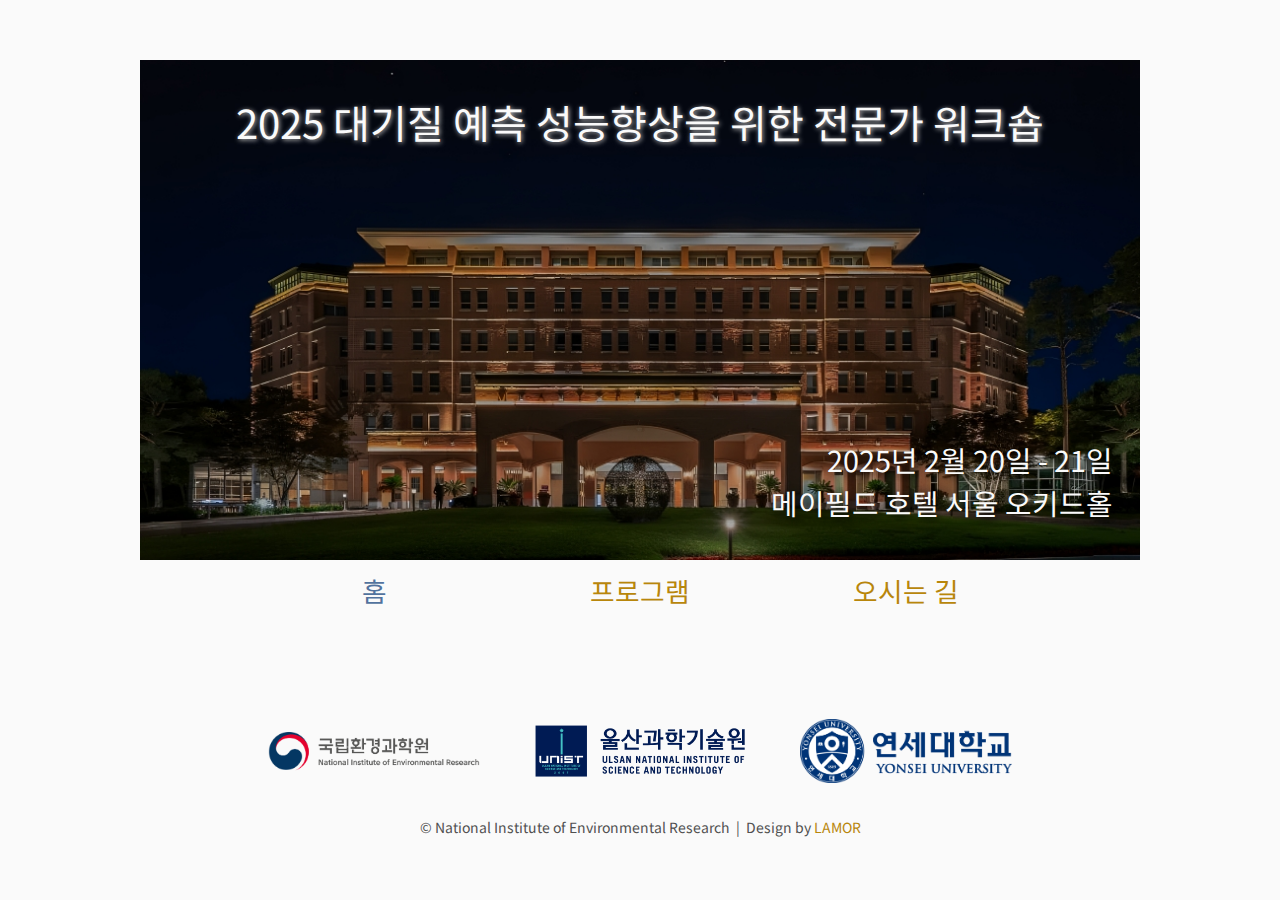
<file: index.html>
<!DOCTYPE html>
<html lang='kr'>

<head>
    <base href=".">
    <link rel="stylesheet" type="text/css" media="all" href="assets/main.css"/>
    <link rel="icon" type="image/png" href="assets/favicon.png">
    <meta name="description" content="Conference Template">
    <meta name="resource-type" content="document">
    <meta name="distribution" content="global">
    <meta name="KeyWords" content="Conference">
    <title>2025 대기질 예측 성능향상을 위한 전문가 워크숍</title>
</head>

<body>

    <div class="banner">
        <img src="assets/venue.jpg" alt="Conference Venue" style="max-width: 100%;">
        <div class="top-left">
            <span class="title1">2025 대기질 예측 성능향상을 위한 전문가 워크숍</span>
        </div>
        <div class="bottom-right">
            2025년 2월 20일 - 21일 <br> 메이필드 호텔 서울 오키드홀
        </div>
    </div>

    <table class="navigation">
        <tr>
            <td class="navigation">
                <a class="current" title="Conference Home Page" href=".">홈</a>
            </td>
            <td class="navigation">
                <a title="Conference Program" href="program">프로그램</a> 
            </td>
            <td class="navigation">
                <a title="Directions to the Conference" href="directions">오시는 길</a>
            </td>
        </tr>
    </table>
    
    <footer>

        <table class="sponsors">
            <tr>
                <td class="sponsor">
                    <a href="https://www.nier.go.kr/NIER/index.do">
                        <img src="assets/logo_nier.png" alt="First Sponsor, NIER">
                    </a>
                </td>
                <td class="sponsor">
                    <a href="https://unisthwpl.wixsite.com/unisthwpl/">
                        <img src="assets/logo_unist.png" alt="Second Sponsor, UNIST">
                    </a>
                </td>
                <td class="sponsor">
                    <a href="https://lamor.yonsei.ac.kr/">
                        <img src="assets/logo_yonsei.png" alt="Third Sponsor, Yonsei">
                    </a>
                </td>
            </tr>
        </table>
    
            &copy; National Institute of Environmental Research
            &nbsp;|&nbsp; Design by <a href="https://lamor.yonsei.ac.kr/">LAMOR</a>
        </footer>
    
</body>
</html>
</file>
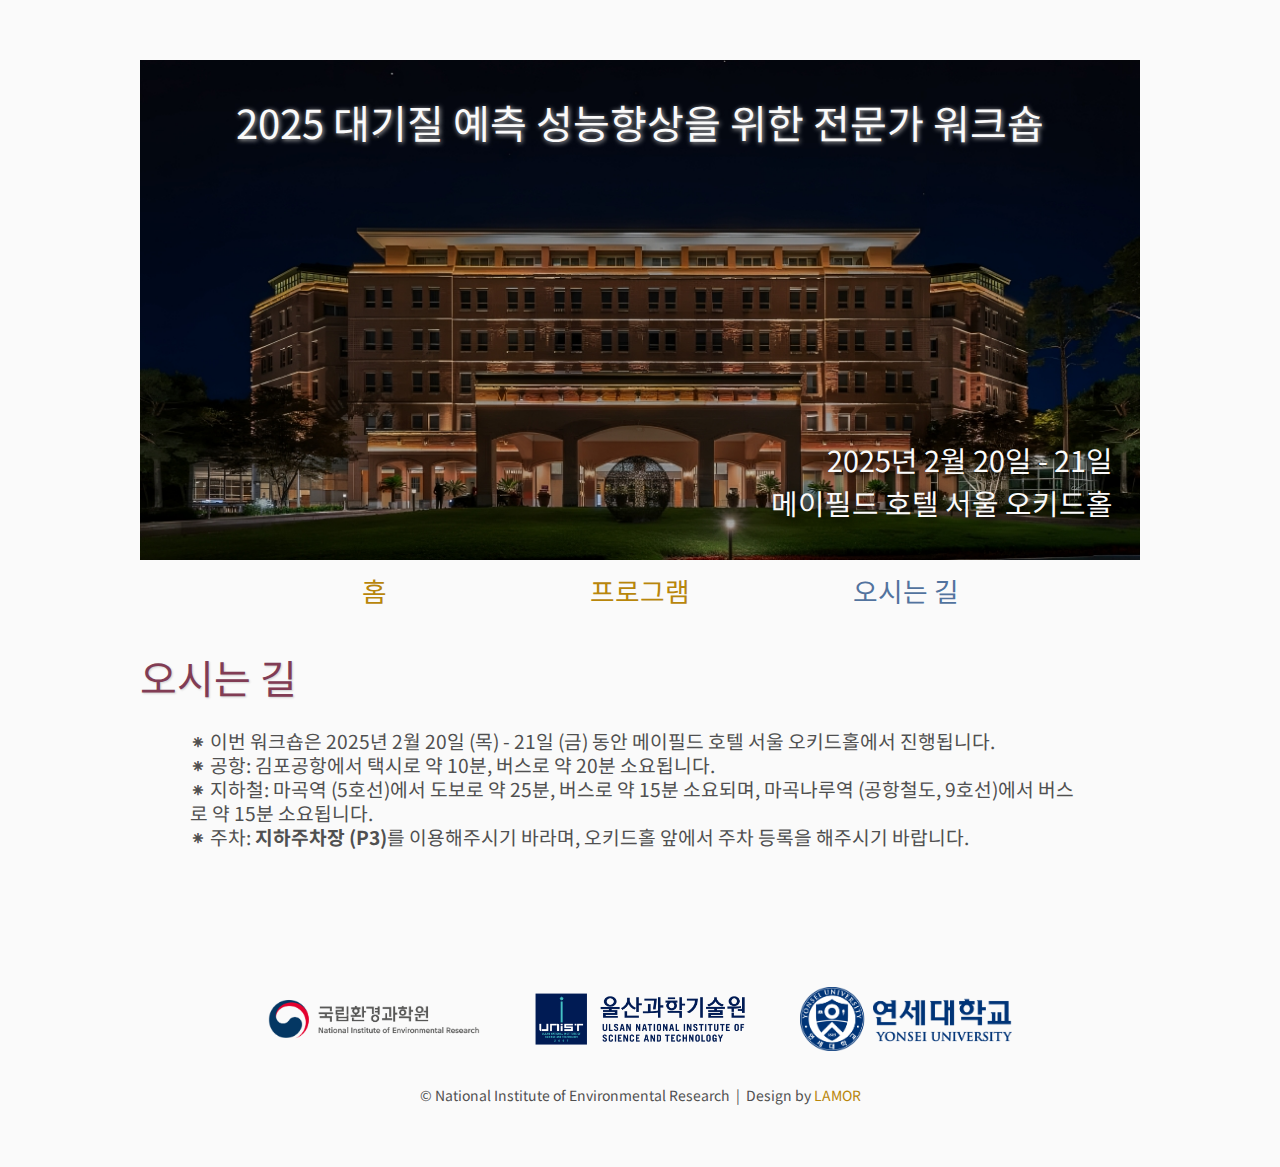
<file: directions/index.html>
<!DOCTYPE html>
<html lang='en'>

<head>
    <base href="..">
    <link rel="stylesheet" type="text/css" media="all" href="assets/main.css"/>
    <link rel="icon" type="image/png" href="assets/favicon.png">
    <meta name="description" content="Conference Template">
    <meta name="resource-type" content="document">
    <meta name="distribution" content="global">
    <meta name="KeyWords" content="Conference">
    <title>오시는 길 | 2025 대기질 예측 성능향상을 위한 전문가 워크숍</title>
</head>

<body>

    <div class="banner">
        <img src="assets/venue.jpg" alt="Conference Venue" style="max-width: 100%;">
        <div class="top-left">
            <span class="title1">2025 대기질 예측 성능향상을 위한 전문가 워크숍</span>
        </div>
        <div class="bottom-right">
            2025년 2월 20일 - 21일 <br> 메이필드 호텔 서울 오키드홀
        </div>
    </div>

    <table class="navigation">
        <tr>
            <td class="navigation">
                <a title="Conference Home Page" href=".">홈</a>
            </td>
            <td class="navigation">
                <a title="Conference Program" href="program">프로그램</a> 
            </td>
            <td class="navigation">
                <a class="current" title="Directions to the Conference" href="directions">오시는 길</a>
            </td>
        </tr>
    </table>


    <h2>오시는 길</h2>
    <p>
        ⁕ 이번 워크숍은 2025년 2월 20일 (목) - 21일 (금) 동안 메이필드 호텔 서울 오키드홀에서 진행됩니다. <br>
        ⁕ 공항: 김포공항에서 택시로 약 10분, 버스로 약 20분 소요됩니다. <br>
        ⁕ 지하철: 마곡역 (5호선)에서 도보로 약 25분, 버스로 약 15분 소요되며, 마곡나루역 (공항철도, 9호선)에서 버스로 약 15분 소요됩니다. <br>
        ⁕ 주차: <b>지하주차장 (P3)</b>를 이용해주시기 바라며, 오키드홀 앞에서 주차 등록을 해주시기 바랍니다. <br>
    </p>


    <!--
	* 카카오맵 - 약도서비스
	* 한 페이지 내에 약도를 2개 이상 넣을 경우에는
	* 약도의 수 만큼 소스를 새로 생성, 삽입해야 합니다.
-->

    <div style="display: flex; justify-content: center; align-items: center;">
        <!-- 1. 약도 노드 -->
        <div id="daumRoughmapContainer1739847244139" class="root_daum_roughmap root_daum_roughmap_landing"></div>
    </div>

    <!-- 2. 설치 스크립트 -->
    <script charset="UTF-8" class="daum_roughmap_loader_script" src="https://ssl.daumcdn.net/dmaps/map_js_init/roughmapLoader.js"></script>

    <!-- 3. 실행 스크립트 -->
    <script charset="UTF-8">
    new daum.roughmap.Lander({
        "timestamp" : "1739847244139",
        "key" : "2n3m7",
        "mapWidth" : "800",
        "mapHeight" : "600"
    }).render();
    </script>



    <footer>
    <table class="sponsors">
        <tr>
            <td class="sponsor">
                <a href="https://www.nier.go.kr/NIER/index.do">
                    <img src="assets/logo_nier.png" alt="First Sponsor, NIER">
                </a>
            </td>
            <td class="sponsor">
                <a href="https://unisthwpl.wixsite.com/unisthwpl/">
                    <img src="assets/logo_unist.png" alt="Second Sponsor, UNIST">
                </a>
            </td>
            <td class="sponsor">
                <a href="https://lamor.yonsei.ac.kr/">
                    <img src="assets/logo_yonsei.png" alt="Third Sponsor, Yonsei">
                </a>
            </td>
        </tr>
    </table>

        &copy; National Institute of Environmental Research
        &nbsp;|&nbsp; Design by <a href="https://lamor.yonsei.ac.kr/">LAMOR</a>
    </footer>

</body>
</html>
</file>
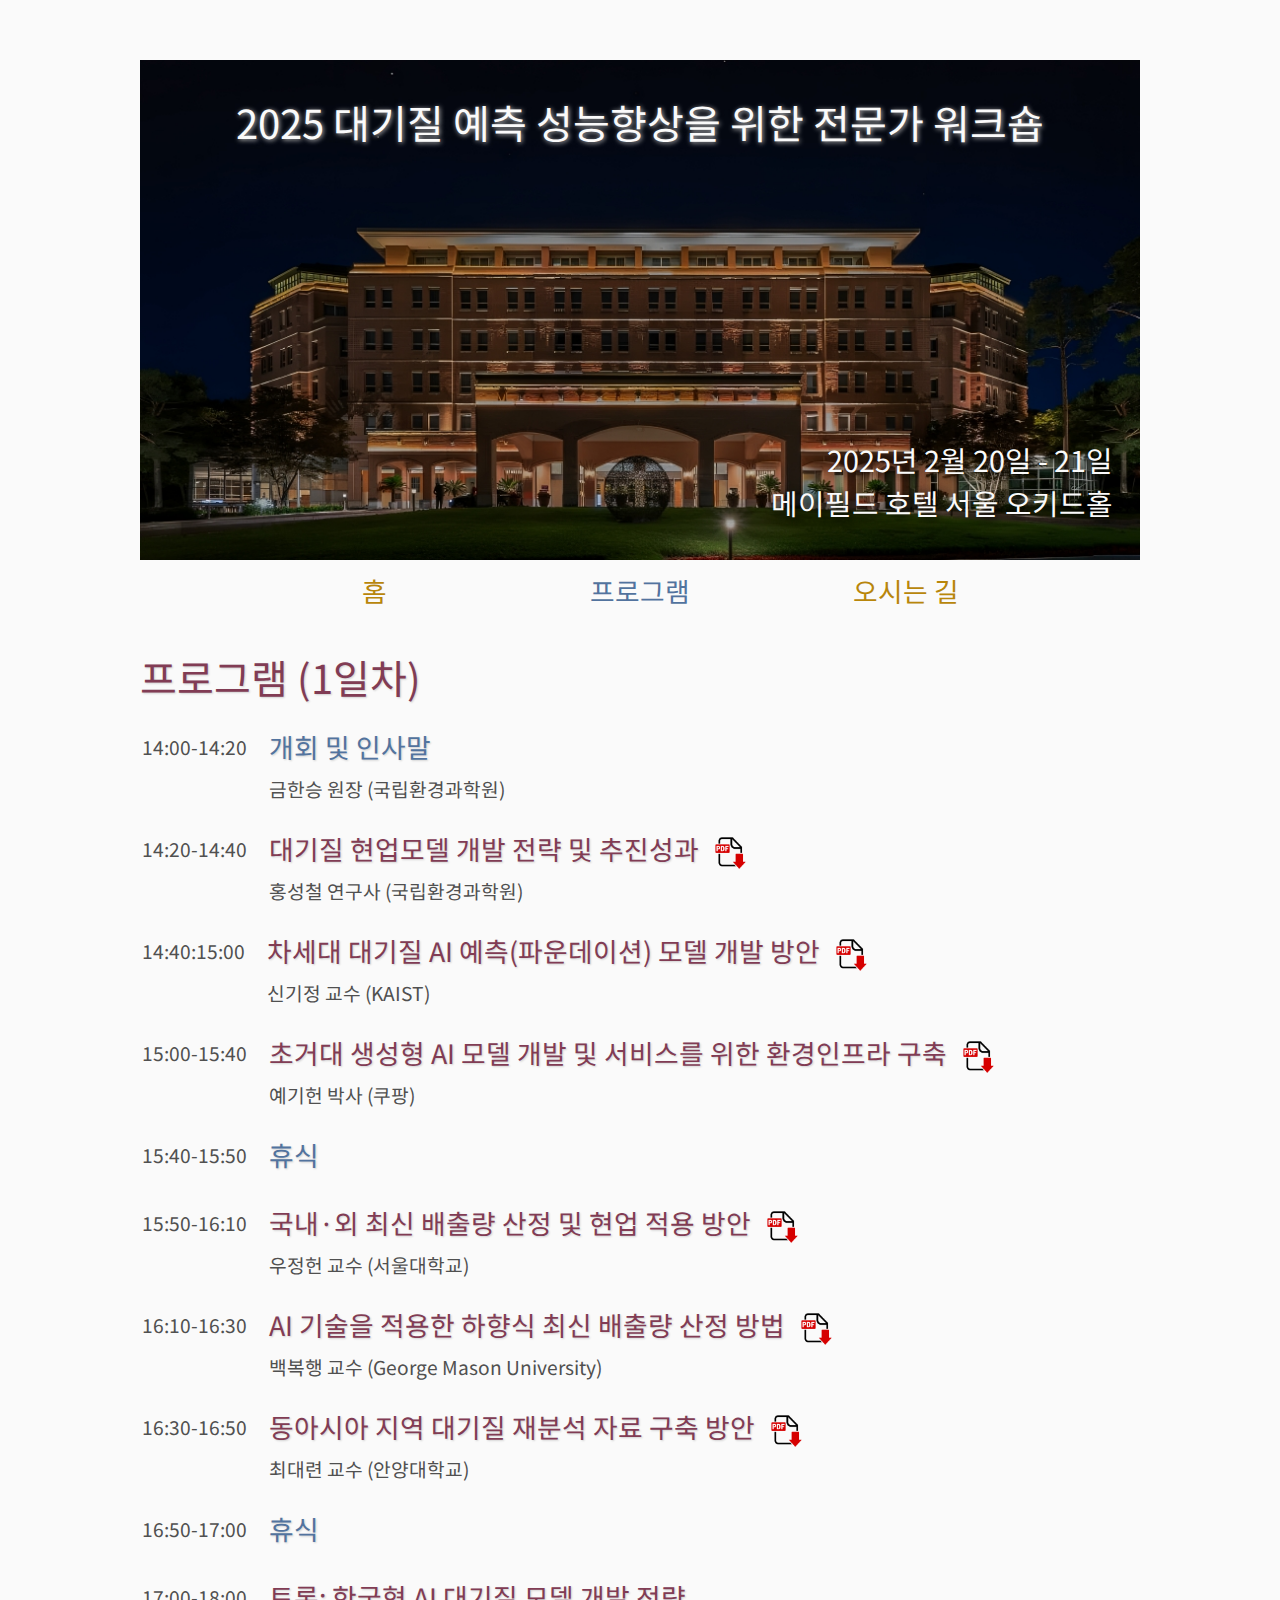
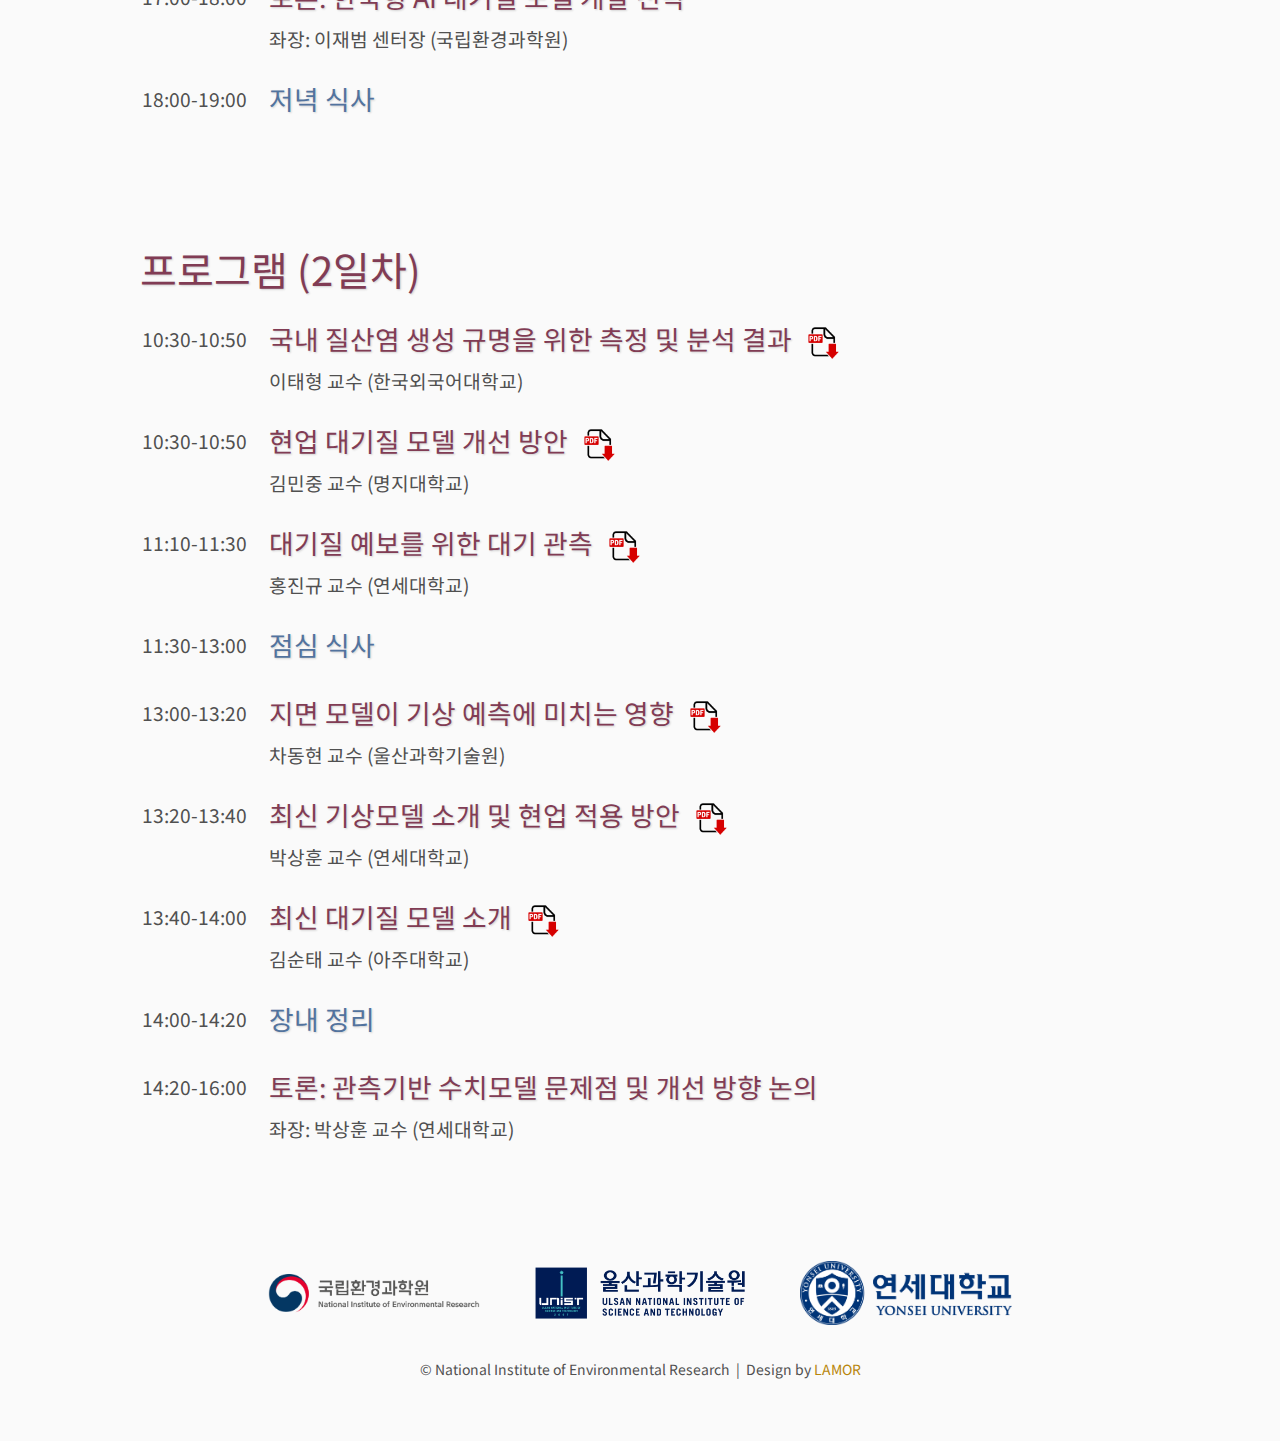
<file: program/index.html>
<!DOCTYPE html>
<html lang='en'>

<head>
    <base href="..">
    <link rel="stylesheet" type="text/css" media="all" href="assets/main.css"/>
    <link rel="icon" type="image/png" href="assets/favicon.png">
    <meta name="description" content="Conference Template">
    <meta name="resource-type" content="document">
    <meta name="distribution" content="global">
    <meta name="KeyWords" content="Conference">
    <title>프로그램 | 2025 대기질 예측 성능향상을 위한 전문가 워크숍</title>
</head>

<body>

    <div class="banner">
        <img src="assets/venue.jpg" alt="Conference Venue" style="max-width: 100%;">
        <div class="top-left">
            <span class="title1">2025 대기질 예측 성능향상을 위한 전문가 워크숍</span>
        </div>
        <div class="bottom-right">
            2025년 2월 20일 - 21일 <br> 메이필드 호텔 서울 오키드홀
        </div>
    </div>


    <table class="navigation">
        <tr>
            <td class="navigation">
                <a title="Conference Home Page" href=".">홈</a>
            </td>
            <td class="navigation">
                <a class="current" title="Conference Program" href="program">프로그램</a> 
            </td>
            <td class="navigation">
                <a title="Directions to the Conference" href="directions">오시는 길</a>
            </td>
        </tr>
    </table>

    <h2>프로그램 (1일차)</h2>

    <table>
        <tr>
            <td class="date" rowspan="2">
                14:00-14:20
            </td>
            <td class="title-special">
                개회 및 인사말
            </td>
        </tr>
        <tr>
            <td class="speaker">
                금한승 원장 (국립환경과학원)
            </td>
        </tr>

    </table>

    <table>
        <tr>
            <td class="date" rowspan="3">
                14:20-14:40
            </td>
            <td class="title">
                대기질 현업모델 개발 전략 및 추진성과
                <a href="https://drive.google.com/file/d/1mOiQBSXRhFzt1TNvODhitvvrh7rjntNo/view?usp=sharing">
                    <img src="assets/pdf.png" alt="PDF download" class="pdf-icon">
                </a>
            </td>
        </tr>
        <tr>
            <td class="speaker">
                홍성철 연구사 (국립환경과학원)
            </td>
        </tr>
    </table>

    <table>
        <tr>
            <td class="date" rowspan="3">
                14:40:15:00
            </td>
            <td class="title">
                차세대 대기질 AI 예측(파운데이션) 모델 개발 방안
                <a href="https://drive.google.com/file/d/1WBMohJLHqjSQL7YZFr0TjGrqAyINiEFc/view?usp=sharing">
                    <img src="assets/pdf.png" alt="PDF download" class="pdf-icon">
                </a>

            </td>
        </tr>
        <tr>
            <td class="speaker">
                신기정 교수 (KAIST)
            </td>
        </tr>
    </table>

    <table>
        <tr>
            <td class="date" rowspan="3">
                15:00-15:40
            </td>
            <td class="title">
                초거대 생성형 AI 모델 개발 및 서비스를 위한 환경인프라 구축
                <a href="https://drive.google.com/file/d/1Ndw15-nk0zZxHzm-CSqz5nUg-0v9Pf3X/view?usp=sharing">
                    <img src="assets/pdf.png" alt="PDF download" class="pdf-icon">
                </a>
            </td>
        </tr>
        <tr>
            <td class="speaker">
                예기헌 박사 (쿠팡)
            </td>
        </tr>
    </table>

    <table>
        <tr>
            <td class="date" rowspan="3">
                15:40-15:50
            </td>
            <td class="title-special">
                휴식
            </td>
        </tr>
    </table>

    <table>
        <tr>
            <td class="date" rowspan="2">
                15:50-16:10
            </td>
            <td class="title">
                국내·외 최신 배출량 산정 및 현업 적용 방안
                <a href="https://drive.google.com/file/d/1mVMSBK2jbYbml-Sop7IXNCG_Kda9i7UI/view?usp=sharing">
                    <img src="assets/pdf.png" alt="PDF download" class="pdf-icon">
                </a>
            </td>
        </tr>
        <tr>
            <td class="speaker">
                우정헌 교수 (서울대학교)
            </td>
        </tr>
    </table>

    <table>
        <tr>
            <td class="date" rowspan="3">
                16:10-16:30
            </td>
            <td class="title">
                AI 기술을 적용한 하향식 최신 배출량 산정 방법
                <a href="https://drive.google.com/file/d/1yNuBOnXdw9hgpcN6nApqgSe33gVowEgS/view">
                    <img src="assets/pdf.png" alt="PDF download" class="pdf-icon">
                </a>
            </td>
        </tr>
        <tr>
            <td class="speaker">
                백복행 교수 (George Mason University)
            </td>
        </tr>
    </table>

    <table>
        <tr>
            <td class="date" rowspan="2">
                16:30-16:50
            </td>
            <td class="title">
                동아시아 지역 대기질 재분석 자료 구축 방안
                <a href="https://drive.google.com/file/d/1Hu_FCy6UuPqYrZu2ICCbMV7mRy0EconP/view?usp=sharing">
                    <img src="assets/pdf.png" alt="PDF download" class="pdf-icon">
                </a>

            </td>
        </tr>
        <tr>
            <td class="speaker">
                최대련 교수 (안양대학교)
            </td>
        </tr>
    </table>

    <table>
        <tr>
            <td class="date" rowspan="2">
                16:50-17:00
            </td>
            <td class="title-special">
                휴식
            </td>
        </tr>
    </table>


    <table>
        <tr>
            <td class="date" rowspan="2">
                17:00-18:00
            </td>
            <td class="title">
                토론: 한국형 AI 대기질 모델 개발 전략
            </td>
        </tr>
        <tr>
            <td class="speaker">
                좌장: 이재범 센터장 (국립환경과학원)
            </td>
        </tr>
    </table>

    <table>
        <tr>
            <td class="date" rowspan="2">
                18:00-19:00
            </td>
            <td class="title-special">
                저녁 식사
            </td>
        </tr>
    </table>


    <br>
    <br>

    <h2>프로그램 (2일차)</h2>
    <table>
        <tr>
            <td class="date" rowspan="2">
                10:30-10:50
            </td>
            <td class="title">
                국내 질산염 생성 규명을 위한 측정 및 분석 결과
                <a href="https://drive.google.com/file/d/1JRg3BfYk5nDkpPIEH-JITy-AFUgmzEx9/view?usp=sharing">
                    <img src="assets/pdf.png" alt="PDF download" class="pdf-icon">
                </a>
            </td>
        </tr>
        <tr>
            <td class="speaker">
                이태형 교수 (한국외국어대학교)
            </td>
        </tr>
    </table>

    <table>
        <tr>
            <td class="date" rowspan="2">
                10:30-10:50
            </td>
            <td class="title">
                현업 대기질 모델 개선 방안
                <a href="https://drive.google.com/file/d/1g8hhObvtHcs6AtBXBdKdmfp5SO92NJMp/view?usp=sharing">
                    <img src="assets/pdf.png" alt="PDF download" class="pdf-icon">
                </a>
            </td>
        </tr>
        <tr>
            <td class="speaker">
                김민중 교수 (명지대학교)

            </td>
        </tr>
    </table>

    <table>
        <tr>
            <td class="date" rowspan="2">
                11:10-11:30
            </td>
            <td class="title">
                대기질 예보를 위한 대기 관측
                <a href="https://drive.google.com/file/d/1B8bdU5wxRCPiU5Ab3kKZkFDkxzM0J7X_/view?usp=sharing">
                    <img src="assets/pdf.png" alt="PDF download" class="pdf-icon">
                </a>
            </td>
        </tr>
        <tr>
            <td class="speaker">
                홍진규 교수 (연세대학교)
            </td>
        </tr>
    </table>


    <table>
        <tr>
            <td class="date" rowspan="2">
                11:30-13:00
            </td>
            <td class="title-special">
                점심 식사
            </td>
        </tr>
    </table>


    <table>
        <tr>
            <td class="date" rowspan="2">
                13:00-13:20
            </td>
            <td class="title">
                지면 모델이 기상 예측에 미치는 영향
                <a href="https://drive.google.com/file/d/1qDGyP569nLxRM5J3yRbZzKTEXuKi3sKw/view?usp=sharing">
                    <img src="assets/pdf.png" alt="PDF download" class="pdf-icon">
                </a>
            </td>
        </tr>
        <tr>
            <td class="speaker">
                차동현 교수 (울산과학기술원)

            </td>
        </tr>
    </table>

    <table>
        <tr>
            <td class="date" rowspan="2">
                13:20-13:40
            </td>
            <td class="title">
                최신 기상모델 소개 및 현업 적용 방안 
                <a href="https://drive.google.com/file/d/1XmYZPCEkRtqxgsyKBgwrS9T_L3R1iqxD/view?usp=drive_link">
                    <img src="assets/pdf.png" alt="PDF download" class="pdf-icon">
                </a>
            </td>
        </tr>
        <tr>
            <td class="speaker">
                박상훈 교수 (연세대학교)
            </td>
        </tr>
    </table>

    <table>
        <tr>
            <td class="date" rowspan="2">
                13:40-14:00
            </td>
            <td class="title">
                최신 대기질 모델 소개
                <a href="https://drive.google.com/file/d/1gjsshlTy3KG40tXREZdSZ12LNoXLO1ES/view?usp=sharing">
                    <img src="assets/pdf.png" alt="PDF download" class="pdf-icon">
                </a>

            </td>
        </tr>
        <tr>
            <td class="speaker">
                김순태 교수 (아주대학교)
            </td>
        </tr>
    </table>

    <table>
        <tr>
            <td class="date" rowspan="2">
                14:00-14:20
            </td>
            <td class="title-special">
                장내 정리
            </td>
        </tr>
    </table>


    <table>
        <tr>
            <td class="date" rowspan="2">
                14:20-16:00
            </td>
            <td class="title">
                토론: 관측기반 수치모델 문제점 및 개선 방향 논의
            </td>
        </tr>
        <tr>
            <td class="speaker">
                좌장: 박상훈 교수 (연세대학교)
            </td>
        </tr>
    </table>



    <footer>

    <table class="sponsors">
        <tr>
            <td class="sponsor">
                <a href="https://www.nier.go.kr/NIER/index.do">
                    <img src="assets/logo_nier.png" alt="First Sponsor, NIER">
                </a>
            </td>
            <td class="sponsor">
                <a href="https://unisthwpl.wixsite.com/unisthwpl/">
                    <img src="assets/logo_unist.png" alt="Second Sponsor, UNIST">
                </a>
            </td>
            <td class="sponsor">
                <a href="https://lamor.yonsei.ac.kr/">
                    <img src="assets/logo_yonsei.png" alt="Third Sponsor, Yonsei">
                </a>
            </td>
        </tr>
    </table>

        &copy; National Institute of Environmental Research
        &nbsp;|&nbsp; Design by <a href="https://lamor.yonsei.ac.kr/">LAMOR</a>
    </footer>

</body>
</html>
</file>
<file: assets/main.css>
/* main.css */

/* These are the colors and fonts used throughout the webpage.
 * I've listed them here so that a user may easily
 * do a search-and-replace for these to change the site theme.
 *   'Roboto',sans-serif; Font for the title text
 *   'Roboto-Slab',serif; Font for the body text 
 *   #fafafa; Background color of the site
 *   #505050; Foreground (text) color of the site
 *   #52739e; Navy, "Template" in the logo, current page in navigation, special titles in the Program
 *   #b2132e; Reddish, "Conference" in the logo, hover color for links
 *   #813c54; Heading color, titles in the Program
 *   #b8860b; Dark Goldenrod, color for links
 */

@import url('https://fonts.googleapis.com/css?family=Roboto%7CRoboto+Slab');
@import url('https://fonts.googleapis.com/css2?family=Noto+Sans+KR:wght@500&display=swap');

*{
    border:0;
    font:inherit;
    font-size:1em;
    margin:0;
    padding:0;
    vertical-align:baseline;
}

body{
    background-color: #fafafa;
    background-size: cover;
    background-attachment: fixed;
    color: #505050; 
    text-align:left;
    font-family:"Noto Sans KR",serif;
    font-size:1em;
    line-height:1.5em;
    margin: 60px auto;
    width: 1000px;
}

a{color: #b8860b; text-decoration:none;}
a.current{color: #52739e;}
a.current:hover{color: #e82945;}
a:hover{color: #b2132e;}
a:active{color: #e82945;}
h1,h2,h3,h4{clear:left; color: #813c54; margin:1.5em 0em 1em 0em; font-family:'Noto Sans KR',serif; text-shadow: 1px 1px 2px #d0d0d0;}
h1{font-size:2.67em;}
h2{font-size:2.50em;}
h3{font-size:1.67em;}
h4{font-size:1.33em;}
p{list-style:none; font-size:1.2em; margin:24px auto 24px auto; padding:0px; width:900px; text-align:left;}
li a, p a {text-decoration:underline; text-decoration-color:#b8860b;}
ul{list-style:none; margin:24px auto 24px auto; padding:0px; width:800px; text-align:left;}
ul li{list-style:none; margin:0px auto 0px auto; padding:0px; text-align:left;}
i,em{font-style:italic;}
b,strong{font-weight:bold;}
sup{
    vertical-align: super;
    font-size: 0.8em;
    line-height: 0;
}
sub{
    vertical-align: sub;
    font-size: 0.8em;
    line-height: 0;
}
table{
    width: 1000px;
    margin: 12px auto 24px auto;
    float: center;
    /* UNCOMMENT THIS FOR DEBUGGING THE ALIGNMENT */
    /*border: 1px solid black;*/
}
th,td{
    text-align: left;
    /* UNCOMMENT THIS FOR DEBUGGING THE ALIGNMENT */
    /*border: 1px solid black;*/
}

/* Website Banner */
.banner {position: relative; font-family:'Noto Sans KR',serif;}
/*.top-left {font-size:3em; color: #505050; background: #fafafa; text-align: center; width: 1000px; height: 67px; position: absolute; padding: 36px 0 0 0; top: 0px;}*/
.top-left {font-size:2.5em; color: #fafafa; text-align: center; width: 1000px; height: 67px; position: absolute; padding: 0 0 0 0; top: 50px;}
.bottom-right {font-size:1.8em; color: #fafafa; line-height: 1.5em; width: auto; height: 100px; padding: 0px 27px 27px 0px; text-align: right; position: absolute; bottom: 0px; right: 0px; text-shadow: 3px 3px 10px #000000;}

/* Conference Title Logo */
.title1{color: #fafafa; text-shadow: 1px 1px 5px #c0c0c0;} 
.title2{color: #52739e; text-shadow: 1px 1px 3px #c0c0c0;}
.year{color: #52739e; font-size:0.8em; font-weight: lighter;}

/* Navigation Links (Home, Registration, etc) */
table.navigation{width:800px;}
td.navigation{font-size:1.67em; white-space:nowrap; width:20%; text-align:center; vertical-align:middle; padding:0px 0px 0px 0px;}

/* Sponsor Images */
table.sponsors{width:auto; height:auto; max-width:800px; max-height:100px}
td.sponsor{white-space:nowrap; width:30%; text-align:center; vertical-align:middle; padding:0px 0px 0px 0px;}
td.sponsor img {
    width: auto; 
    height: auto; 
    max-height: 90%; 
    max-width: 80%;
    object-fit: contain; 
    object-position: center; 
}

/* The Table on the Program Page */
td.room{padding: 4px 12px 4px 4px; width: 90%; vertical-align:bottom; font-size:1.67em; color: #52739e; height:32px;}
td.date{white-space:nowrap; width:130px; font-size:1.2em; text-align:right; vertical-align:top; padding:4px 16px 0px 0px;}
td.title{padding: 4px 12px 4px 4px; width: 90%; vertical-align:top; font-size:1.67em; color: #813c54; height:32px; font-family:'Noto Sans KR',serif; text-shadow: 1px 1px 2px #d0d0d0; }
td.title-special{padding: 4px 12px 4px 4px; width: 90%; vertical-align:top; font-size:1.67em; color: #52739e; height:32px; font-family:'Noto Sans KR',serif; text-shadow: 1px 1px 2px #d0d0d0;}
td.speaker{padding: 4px 12px 4px 4px; font-size:1.2em; max-height:999999px}
td.abstract{padding: 4px 12px 12px 4px; font-size:1.2em; max-height:999999px}
td.abstract img{display: block; margin: 4px auto 8px auto}
table.plenary{padding-top: 8px; background: #ffffff;}

/* Registration and Directions iframes and Images */
iframe.registration{display:block; margin:1em auto 2em auto; width:700px; height:1400px; border:none;}
iframe.directions{display:block; margin:1em auto 2em auto; width:800px; height:400px; border:none;}
img.center{display:block; width:67%; margin:1em auto 2em auto;}

/* Flyer Images */
table.flyers{width:800px;}
td.flyer{white-space:nowrap; width:50%; text-align:center; vertical-align:middle; padding:0px 0px 0px 0px;}
td.sponsor img{width: 100%; height: 50%}

footer{font-size:0.875em; margin-top:8em; text-align:center;}

/* My hacky way of making the site mobile-friendly */
@media only screen and (max-width: 1100px) {
    h2{font-size:3.00em;}
    p{font-size:1.2em; line-height:1.5em;}
    th,td,tr{font-size:1.5em; line-height:1.5em;}
    td.date{font-size:1.2em; padding-top:0.5em;}
    td.navigation{font-size:1.5em; padding:0px 20px 0px 20px;}
    table.footer{font-size:0.33em;}
}


.icon-container {
    display: inline-block; /* 또는 inline */
    vertical-align: middle; /* 텍스트와 아이콘 수직 정렬 (선택 사항) */
    margin-left: 5px; /* 텍스트와 아이콘 사이 간격 (선택 사항) */
}

.title-icon {
    /* 아이콘 크기, 스타일 등 추가 (필요한 경우) */
    width: 20px;
    height: 20px;
}

.pdf-icon {
    vertical-align: middle;
    margin-left: 10px;
    height: 100%;
}

#daumRoughmapContainer1739847244139 * {
    font-size: 1.2rem;
}
</file>
